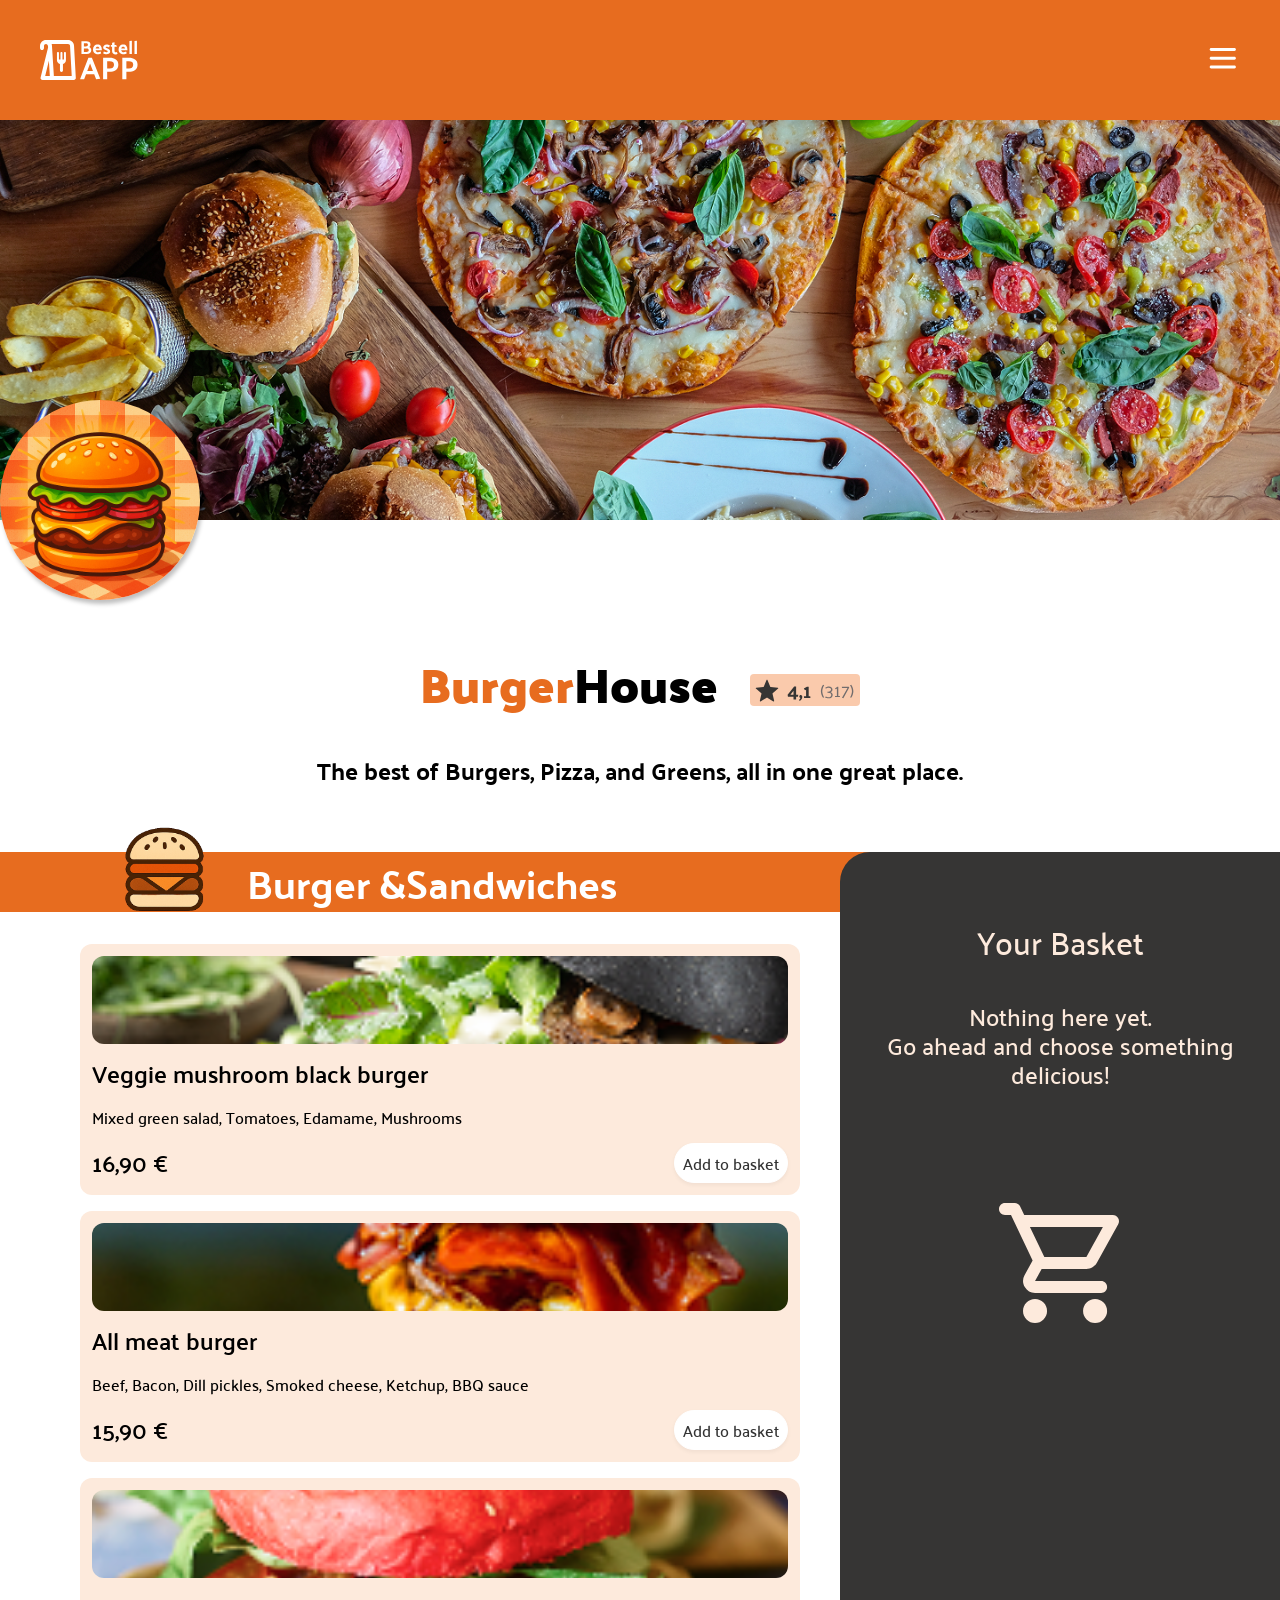
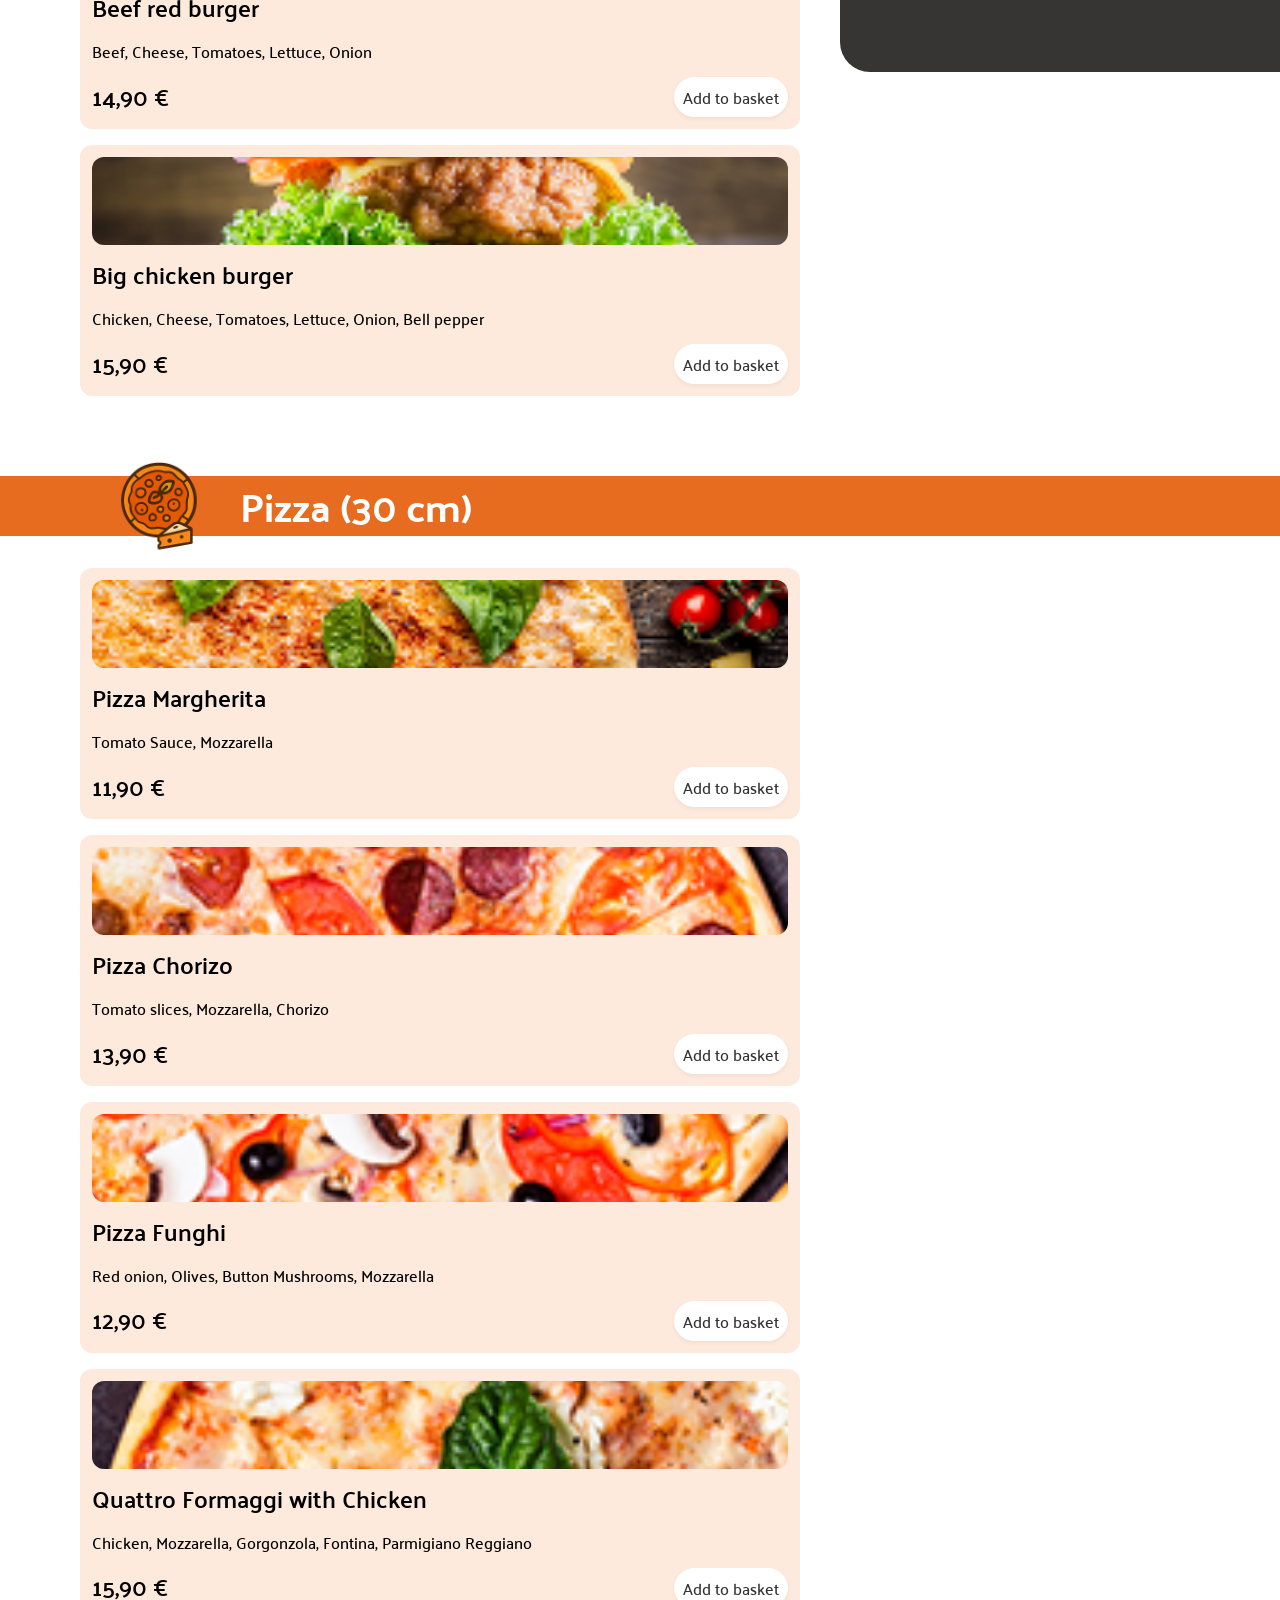
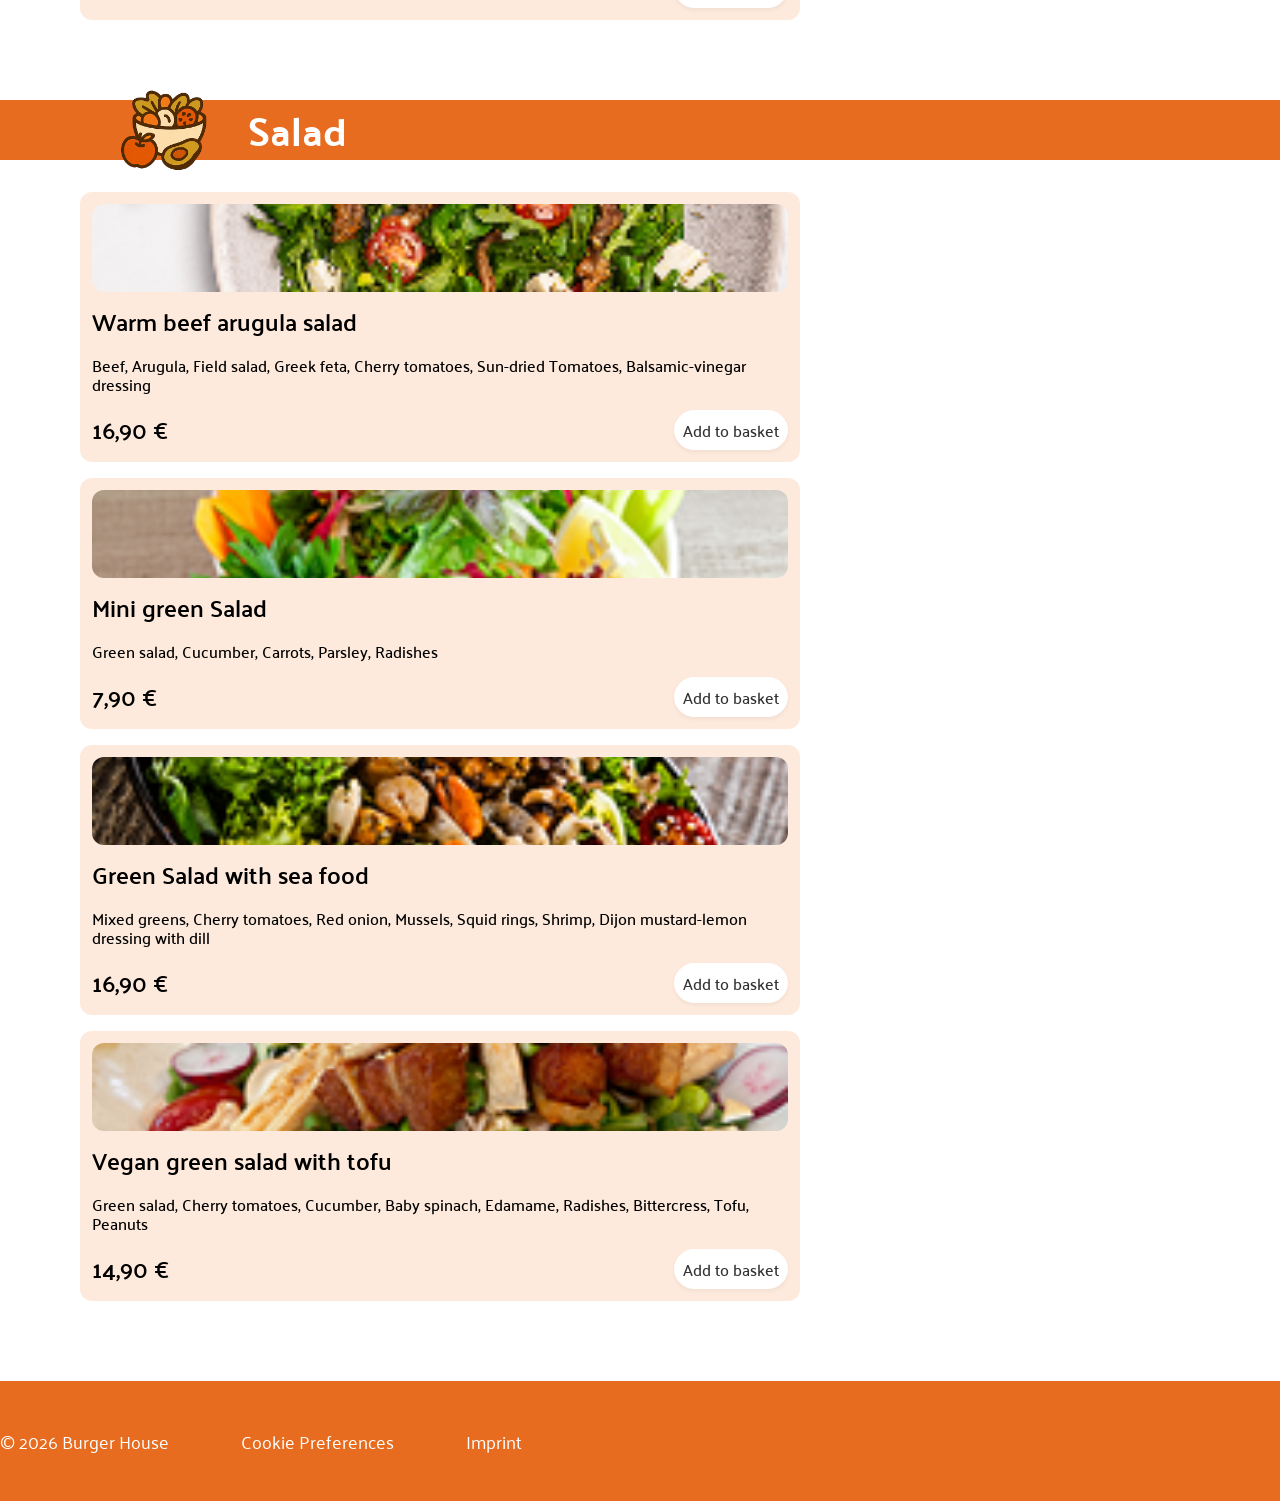
<file: index.html>
<!DOCTYPE html>
<html lang="en">

<head>
    <meta charset="UTF-8">
    <meta name="viewport" content="width=device-width, initial-scale=1.0">
    <title>Burger House</title>
    <link rel="icon" type="image/png" sizes="32x32" href="assets/img/Burger_landing.png">


    <script src="./scripts/db.js" defer></script>
    <script src="./scripts/templates.js" defer></script>
    <script src="./script.js" defer></script>

    <link rel="stylesheet" href="styles/fonts.css">
    <link rel="stylesheet" href="styles/root.css">
    <link rel="stylesheet" href="./style.css">
    <link rel="stylesheet" href="styles/basket.css">
    <link rel="stylesheet" href="styles/assets.css">
</head>

<body onload="init()">
    <header class="wrapper">
        <div class="header-container">
            <img class="header-logo" src="assets/icons/Logo_header.svg" alt="Burger House Logo">
            <div>
                <img class="nav-icon" src="assets/icons/menu (1).svg" alt="Navigationsmenü">
            </div>
        </div>
    </header>
    <main>
        <section id="HeroSection" class="wrapper">
            <div class="hero-image"></div>
            <img id="HeroLogo" class="hero-logo" src="assets/img/Burger_landing.png" alt="BurgerHouse">
            <div class="hero-text">
                <div class="h1-container">
                    <h1><span>Burger</span>House</h1>
                    <div class="star-container">
                        <img class="rating-star" src="assets/icons/rating.svg" alt="Stern">
                    </div>
                </div>
                <p class="hero-subtitle">The best of Burgers, Pizza, and Greens, all in one great place.</p>
            </div>
        </section>
        <section class="dishes-and-basket-section wrapper">
            <section id="DishesSection">
                <section id="SectionBurger">
                    <div class="category-seperator"></div>
                    <div class="h2-container">
                        <img class="category-icon burger-icon" src="assets/icons/Burger_menu.svg" alt="Burger">
                        <h2>Burger <span>&Sandwiches</span>
                        </h2>

                    </div>

                    <div id="ContainerBurger" class="category-container"></div>
                </section>
                <section id="SectionPizza">
                    <div class="category-seperator"></div>
                    <div class="h2-container">
                        <img class="category-icon" src="assets/icons/Pizza_menu.svg" alt="Pizza">
                        <h2>Pizza <span>(30 cm)</span></h2>
                    </div>

                    <div id="ContainerPizza" class="category-container"></div>
                </section>
                <section id="SectionSalad">
                    <div class="category-seperator"></div>
                    <div class="h2-container">
                        <img class="category-icon" src="assets/icons/Salad_menu.svg" alt="Salat">
                        <h2>Salad</h2>
                    </div>

                    <div id="ContainerSalad" class="category-container"></div>
                </section>
            </section>
            <aside id="BasketAside"></aside>
        </section>
        <dialog id="BasketDialog" class="basket-dialog"></dialog>
        <dialog id="ConfirmationDialog" class="confirmation-dialog"></dialog>
    </main>
    <footer class="wrapper">
        <div class="footer-container">
            <span>&copy; 2026 Burger House </span>
            <a href="html/imprint.html">Cookie Preferences</a>
            <a href="html/imprint.html">Imprint</a>
        </div>
        <div class="footer-mobile-nav-bar">
            <a href="#Start" aria-label="Zum Seitenanfang">
                <img src="assets/icons/homeMobile.svg" alt="">
            </a>

            <button aria-label="Zum persönlichen Profil">
                <img src="assets/icons/personMobile.svg" alt="">
            </button>

            <a href="#Burger" aria-label="Speisekarte anzeigen">
                <img src="assets/icons/ordersMobile.svg" alt="">
            </a>

            <button onclick="showBasketOverlay();" id="MobileShoppingCart" aria-label="Warenkorb öffnen">
                <img src="assets/icons/shopping_cartMobile.svg" alt="">
                <span id="MobileBasketAmount" class="circle-amount-dishes d-none">0</span>
            </button>
        </div>

    </footer>


</body>

</html>
</file>
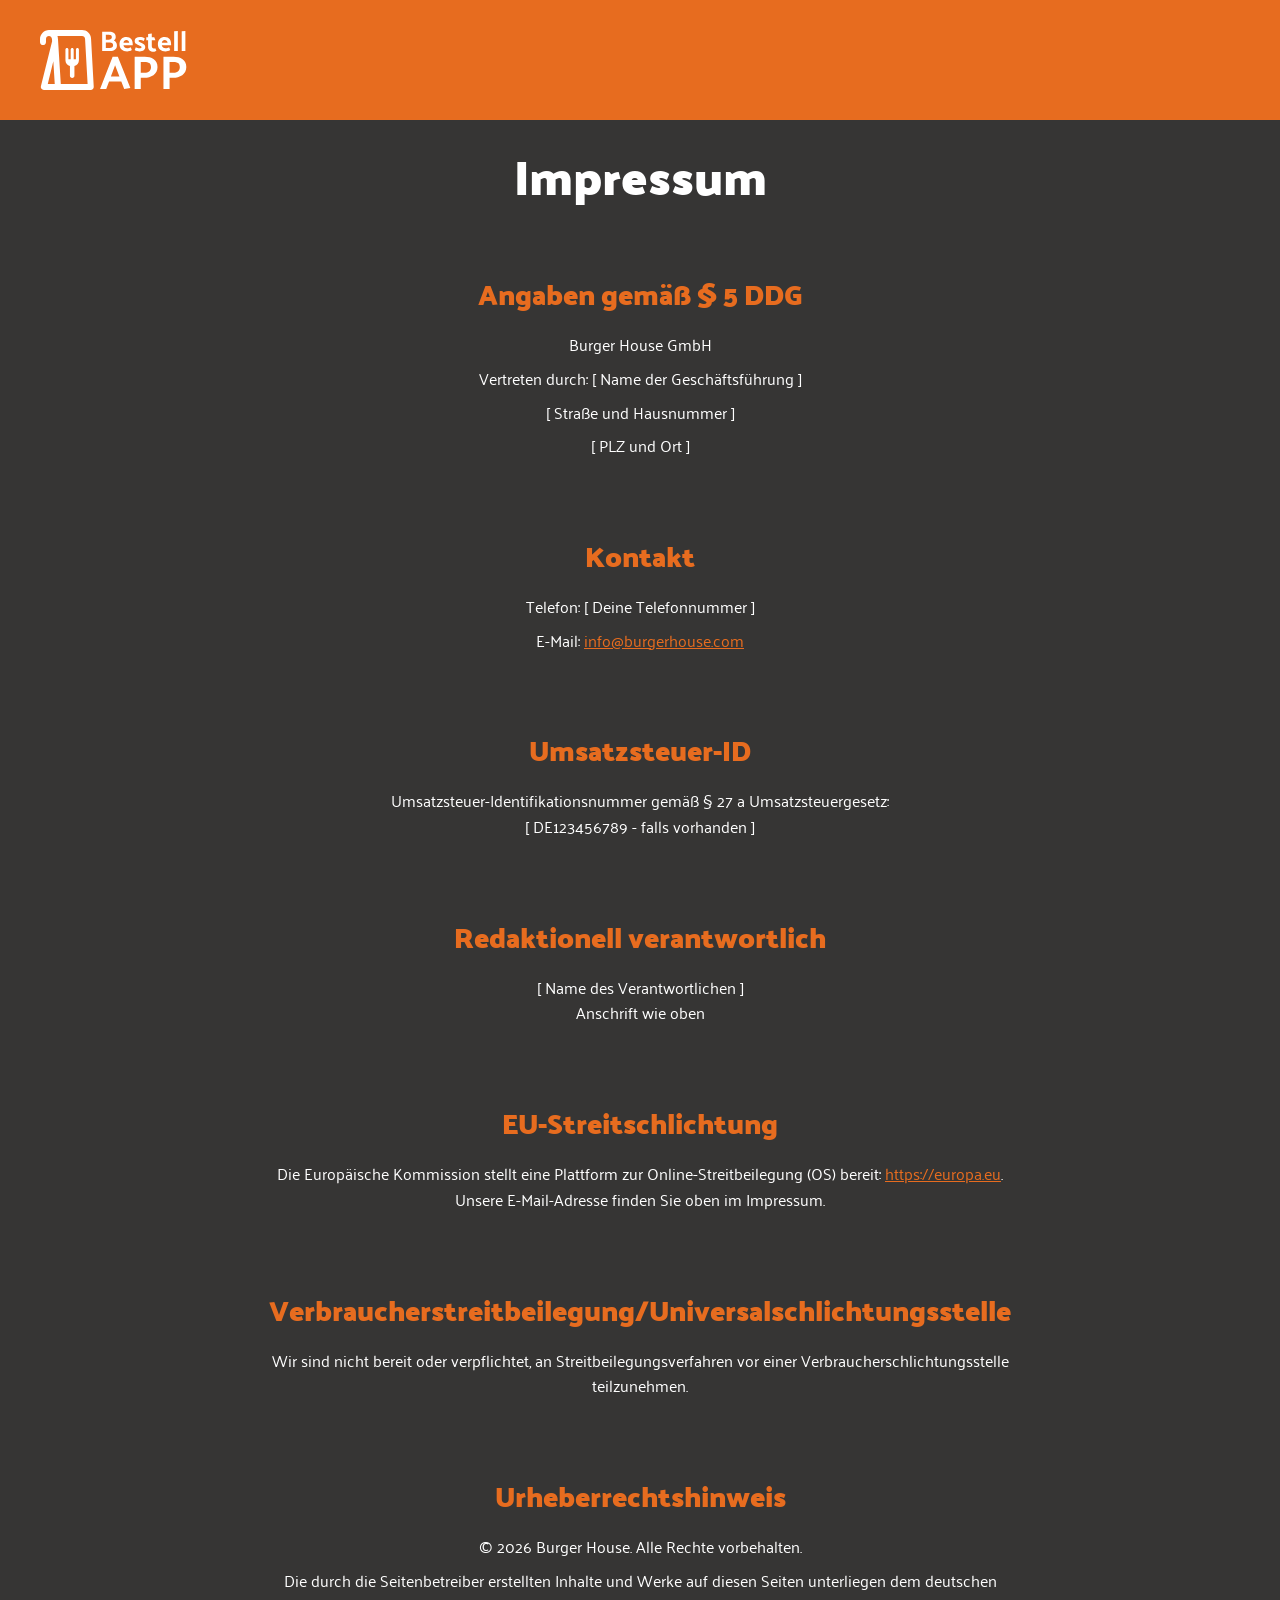
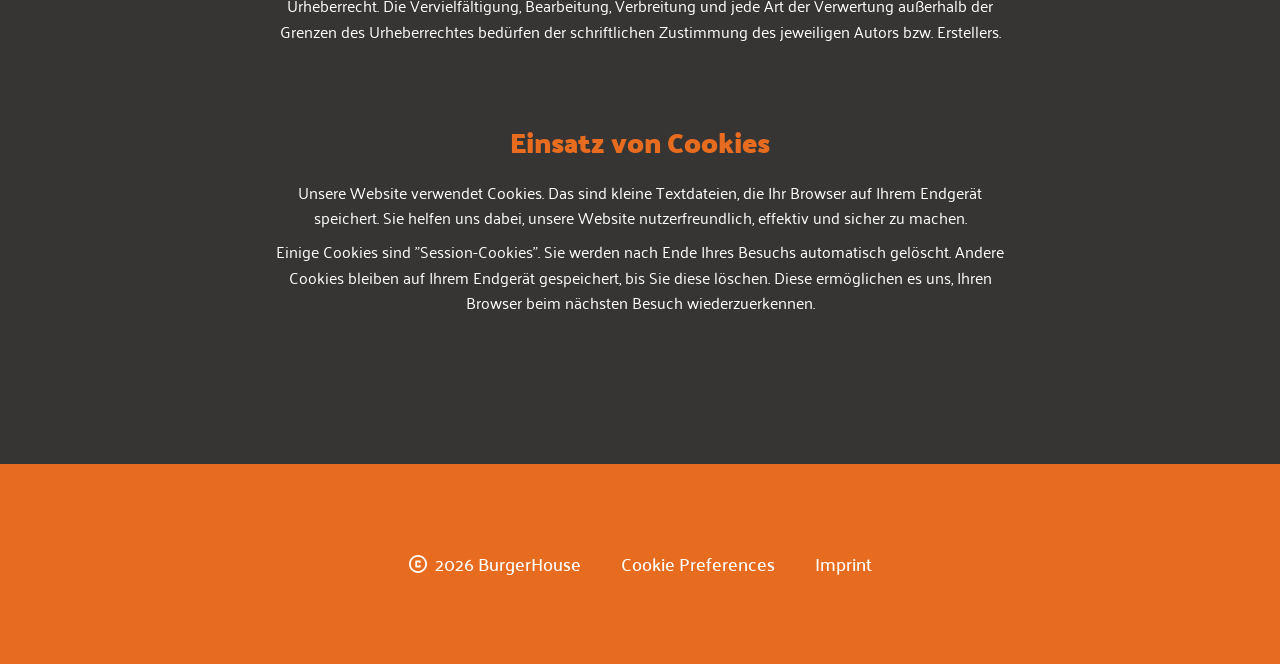
<file: html/imprint.html>
<!DOCTYPE html>
<html lang="en">

<head>
    <meta charset="UTF-8">
    <meta name="viewport" content="width=device-width, initial-scale=1.0">
    <title>Imprint - Burger House</title>
    <link rel="icon" type="image/png" sizes="32x32" href="../assets/img/Burger_landing.png">


    <link rel="stylesheet" href="../styles/fonts.css">
    <link rel="stylesheet" href="../style.css">
    <link rel="stylesheet" href="../styles/imprint.css">
</head>

<body>
    <header class="wrapper">
        <div class="header-container">
            <a href="../index.html">
                <img class="header-logo" src="../assets/icons/Logo_header.svg" alt="Logo Burger House">
            </a>
        </div>
    </header>

    <main class="wrapper impressum">
        <h1>Impressum</h1>

        <section>
            <h2>Angaben gemäß § 5 DDG</h2>
            <p>Burger House GmbH</p>
            <p>Vertreten durch: [ Name der Geschäftsführung ]</p>
            <p>[ Straße und Hausnummer ]</p>
            <p>[ PLZ und Ort ]</p>
        </section>

        <section>
            <h2>Kontakt</h2>
            <p>Telefon: [ Deine Telefonnummer ]</p>
            <p>E-Mail: <a href="mailto:info@burgerhouse.com">info@burgerhouse.com</a></p>
        </section>

        <section>
            <h2>Umsatzsteuer-ID</h2>
            <p>Umsatzsteuer-Identifikationsnummer gemäß § 27 a Umsatzsteuergesetz:<br>
                [ DE123456789 - falls vorhanden ]</p>
        </section>

        <section>
            <h2>Redaktionell verantwortlich</h2>
            <p>[ Name des Verantwortlichen ]<br>
                Anschrift wie oben</p>
        </section>

        <section>
            <h2>EU-Streitschlichtung</h2>
            <p>Die Europäische Kommission stellt eine Plattform zur Online-Streitbeilegung (OS) bereit:
                <a href="https://europa.eu" target="_blank" rel="noopener noreferrer">https://europa.eu</a>.<br>
                Unsere E-Mail-Adresse finden Sie oben im Impressum.
            </p>
        </section>

        <section>
            <h2>Verbraucher&shy;streit&shy;beilegung/Universal&shy;schlichtungs&shy;stelle</h2>
            <p>Wir sind nicht bereit oder verpflichtet, an Streitbeilegungsverfahren vor einer
                Verbraucherschlichtungsstelle teilzunehmen.</p>
        </section>

        <section id="Copyrights">
            <h2>Urheberrechtshinweis</h2>
            <p>&copy; 2026 Burger House. Alle Rechte vorbehalten.</p>
            <p>Die durch die Seitenbetreiber erstellten Inhalte und Werke auf diesen Seiten unterliegen dem deutschen
                Urheberrecht. Die Vervielfältigung, Bearbeitung, Verbreitung und jede Art der Verwertung außerhalb der
                Grenzen des Urheberrechtes bedürfen der schriftlichen Zustimmung des jeweiligen Autors bzw. Erstellers.
            </p>
        </section>

        <section id="Cookies">
            <h2>Einsatz von Cookies</h2>
            <p>Unsere Website verwendet Cookies. Das sind kleine Textdateien, die Ihr Browser auf Ihrem Endgerät
                speichert. Sie helfen uns dabei, unsere Website nutzerfreundlich, effektiv und sicher zu machen.</p>
            <p>Einige Cookies sind "Session-Cookies". Sie werden nach Ende Ihres Besuchs automatisch gelöscht. Andere
                Cookies bleiben auf Ihrem Endgerät gespeichert, bis Sie diese löschen. Diese ermöglichen es uns, Ihren
                Browser beim nächsten Besuch wiederzuerkennen.</p>
        </section>
    </main>

    <footer class="wrapper">
        <div class="footer-container">
            <a href="../index.html">
                <img class="copyright-symbol" src="../assets/icons/copyright (3).svg" alt="Copyright">
                2026 BurgerHouse
            </a>

            <a href="imprint.html#Cookies">Cookie Preferences</a>
            <a href="imprint.html">Imprint</a>
        </div>
    </footer>
</body>

</html>
</file>
<file: styles/fonts.css>
/* palanquin-100 - latin */
@font-face {
    font-display: swap;
    /* Check https://developer.mozilla.org/en-US/docs/Web/CSS/@font-face/font-display for other options. */
    font-family: 'Palanquin';
    font-style: normal;
    font-weight: 100;
    src: url('../assets/fonts/palanquin-v17-latin-100.woff2') format('woff2');
    /* Chrome 36+, Opera 23+, Firefox 39+, Safari 12+, iOS 10+ */
}

/* palanquin-200 - latin */
@font-face {
    font-display: swap;
    /* Check https://developer.mozilla.org/en-US/docs/Web/CSS/@font-face/font-display for other options. */
    font-family: 'Palanquin';
    font-style: normal;
    font-weight: 200;
    src: url('../assets/fonts/palanquin-v17-latin-200.woff2') format('woff2');
    /* Chrome 36+, Opera 23+, Firefox 39+, Safari 12+, iOS 10+ */
}

/* palanquin-300 - latin */
@font-face {
    font-display: swap;
    /* Check https://developer.mozilla.org/en-US/docs/Web/CSS/@font-face/font-display for other options. */
    font-family: 'Palanquin';
    font-style: normal;
    font-weight: 300;
    src: url('../assets/fonts/palanquin-v17-latin-300.woff2') format('woff2');
    /* Chrome 36+, Opera 23+, Firefox 39+, Safari 12+, iOS 10+ */
}

/* palanquin-regular - latin */
@font-face {
    font-display: swap;
    /* Check https://developer.mozilla.org/en-US/docs/Web/CSS/@font-face/font-display for other options. */
    font-family: 'Palanquin';
    font-style: normal;
    font-weight: 400;
    src: url('../assets/fonts/palanquin-v17-latin-regular.woff2') format('woff2');
    /* Chrome 36+, Opera 23+, Firefox 39+, Safari 12+, iOS 10+ */
}

/* palanquin-500 - latin */
@font-face {
    font-display: swap;
    /* Check https://developer.mozilla.org/en-US/docs/Web/CSS/@font-face/font-display for other options. */
    font-family: 'Palanquin';
    font-style: normal;
    font-weight: 500;
    src: url('../assets/fonts/palanquin-v17-latin-500.woff2') format('woff2');
    /* Chrome 36+, Opera 23+, Firefox 39+, Safari 12+, iOS 10+ */
}

/* palanquin-600 - latin */
@font-face {
    font-display: swap;
    /* Check https://developer.mozilla.org/en-US/docs/Web/CSS/@font-face/font-display for other options. */
    font-family: 'Palanquin';
    font-style: normal;
    font-weight: 600;
    src: url('../assets/fonts/palanquin-v17-latin-600.woff2') format('woff2');
    /* Chrome 36+, Opera 23+, Firefox 39+, Safari 12+, iOS 10+ */
}

/* palanquin-700 - latin */
@font-face {
    font-display: swap;
    /* Check https://developer.mozilla.org/en-US/docs/Web/CSS/@font-face/font-display for other options. */
    font-family: 'Palanquin';
    font-style: normal;
    font-weight: 700;
    src: url('../assets/fonts/palanquin-v17-latin-700.woff2') format('woff2');
    /* Chrome 36+, Opera 23+, Firefox 39+, Safari 12+, iOS 10+ */
}

/* palanquin dark */

/* palanquin-dark-regular - latin */
@font-face {
    font-display: swap;
    /* Check https://developer.mozilla.org/en-US/docs/Web/CSS/@font-face/font-display for other options. */
    font-family: 'Palanquin Dark';
    font-style: normal;
    font-weight: 400;
    src: url('../assets/fonts/palanquin-dark-v17-latin-regular.woff2') format('woff2');
    /* Chrome 36+, Opera 23+, Firefox 39+, Safari 12+, iOS 10+ */
}

/* palanquin-dark-500 - latin */
@font-face {
    font-display: swap;
    /* Check https://developer.mozilla.org/en-US/docs/Web/CSS/@font-face/font-display for other options. */
    font-family: 'Palanquin Dark';
    font-style: normal;
    font-weight: 500;
    src: url('../assets/fonts/palanquin-dark-v17-latin-500.woff2') format('woff2');
    /* Chrome 36+, Opera 23+, Firefox 39+, Safari 12+, iOS 10+ */
}

/* palanquin-dark-600 - latin */
@font-face {
    font-display: swap;
    /* Check https://developer.mozilla.org/en-US/docs/Web/CSS/@font-face/font-display for other options. */
    font-family: 'Palanquin Dark';
    font-style: normal;
    font-weight: 600;
    src: url('../assets/fonts/palanquin-dark-v17-latin-600.woff2') format('woff2');
    /* Chrome 36+, Opera 23+, Firefox 39+, Safari 12+, iOS 10+ */
}

/* palanquin-dark-700 - latin */
@font-face {
    font-display: swap;
    /* Check https://developer.mozilla.org/en-US/docs/Web/CSS/@font-face/font-display for other options. */
    font-family: 'Palanquin Dark';
    font-style: normal;
    font-weight: 700;
    src: url('../assets/fonts/palanquin-dark-v17-latin-700.woff2') format('woff2');
    /* Chrome 36+, Opera 23+, Firefox 39+, Safari 12+, iOS 10+ */
}
</file>
<file: styles/root.css>
:root {
    /*colors*/

    --color-header-footer: rgba(231, 108, 31, 1);
    --color-link: rgba(255, 255, 255, 1);
    --color-h1-span: rgba(231, 108, 31, 1);
    --color-h2: rgba(255, 255, 255, 1);
    --color-seperator: rgba(231, 108, 31, 1);
    --color-dish-container: rgba(253, 234, 220, 1);
    --color-dish-basket: rgba(253, 234, 220, 1);
    --color-bg-basket: rgba(54, 53, 52, 1);
    --color-scrollbar: rgba(231, 195, 173, 1);
    --color-money-calc: rgba(255, 255, 255, 1);

    /*fonts,family,size,weight*/
    --font-family-main: 'Palanquin Dark', sans-serif;
    --font-family-sub: 'Palanquin', sans-serif;

    /* font-size */
    --font-size-48: 48px;
    --font-size-42: 42px;
    --font-size-40: 40px;
    --font-size-32: 32px;
    --font-size-24: 24px;
    --font-size-22: 22px;
    --font-size-20: 20px;
    --font-size-18: 18px;
    --font-size-16: 16px;

    /* font-weight */
    --font-weight-bold: 700;
    --font-weight-semibold: 600;
    --font-weight-medium: 500;
    --font-weight-regular: 400;


    /* fonts dish and basket*/
    --dish-font-size: var(--font-size-16);
    --dish-price-size: var(--font-size-24);

    --basket-empty-size: var(--font-size-24);
    --basket-empty-weight: var(--font-weight-medium);

    --basket-title-family: var(--font-family-sub);
    --basket-title-size: var(--font-size-32);
    --basket-title-weight: var(--font-weight-bold);

    --basket-item-family: var(--font-family-sub);
    --basket-item-size: var(--font-size-22);
    --basket-item-weight: var(--font-weight-bold);

    --basket-price-size: var(--font-size-22);
    --basket-price-weight: var(--font-weight-semibold);

    --basket-total-size: var(--font-size-24);
    --basket-total-weight: var(--font-weight-bold);

    --basket-calc-family: var(--font-family-sub);
    --basket-calc-size: var(--font-size-20);
    --basket-calc-weight: var(--font-weight-semibold);

    --overlay-headline-family: var(--font-family-sub);
    --overlay-headline-size: var(--font-size-42);
    --overlay-headline-weight: var(--font-weight-bold);

    /* line-height */
    --line-height-120: 1.2;

    /*Button*/
    --color-btn-bg: rgba(255, 255, 255, 1);
    --color-button-border: rgba(255, 255, 255, 1);
    --color-button-hover: rgba(231, 108, 31, 1);
    --color-btn-text: #333333
}

* {
    box-sizing: border-box;
    margin: 0;
    padding: 0;
    scroll-behavior: smooth;
}

body {
    margin: 0;
    display: flex;
    flex-direction: column;
    min-height: 100vh;
}

h1 {
    font-family: var(--font-family-main);
    font-size: var(--font-size-48);
    font-weight: var(--font-weight-bold);
    font-style: 700;
}

h1 span {
    color: var(--color-h1-span);
}

h2 {
    font-size: var(--font-size-40);
    font-weight: var(--font-weight-bold);
    font-family: var(--font-family-sub);
    color: var(--color-h2);

}
</file>
<file: style.css>
.wrapper {
    padding: 0 calc((100% - 1440px) / 2);
    margin-top: auto;
}


/* header and footer */
header,
footer {
    background-color: var(--color-header-footer);
}

header {
    position: fixed;
    top: 0;
    left: 0;
    right: 0;
    z-index: 1;
}

.header-container {
    display: flex;
    justify-content: space-between;
    align-items: center;
    padding: 0 40px;
    height: 120px;
}

.header-logo {
    height: 40px;
}

.nav-icon {
    height: 35px;
}

.footer-container {
    display: flex;
    justify-self: center;
    align-items: center;
    gap: 72px;
    height: 120px;
}

.footer-container span,
.footer-container a {
    font-family: var(--font-family-sub);
    font-size: var(--font-size-18);
    font-weight: var(--font-weight-regular);
    color: var(--color-link);

}

.footer-mobile-nav-bar {
    display: none;
}

/*hero section*/
.hero-image {
    background-image: url(assets/img/heroimg.png);
    background-position: bottom;
    background-size: cover;
    height: 400px;
    margin-top: 120px;
}

.hero-logo {
    box-sizing: content-box;
    position: absolute;
    top: 400px;
    display: flex;
    justify-self: center;
    border: 12px solid var(--color-light);
    border-radius: 50%;
    box-shadow: rgba(0, 0, 0, 0.25) 2px 4px 4px;
    height: 200px;
}

.hero-text {
    text-align: center;
    text-wrap: balance;
    display: flex;
    flex-direction: column;
    align-items: center;
    padding: 100px 24px 60px;
    height: 300px;
}

.h1-container {
    display: flex;
    align-items: center;
    padding: 20px;
    gap: 32px;
}

.star-container {
    display: flex;
    align-items: center;
    margin-top: 10px;
}

.hero-subtitle {
    font-size: var(--font-size-24);
    font-weight: var(--font-weight-bold);
    font-family: var(--font-family-sub);
}

/* dishes-section */
.dishes-and-basket-section {
    display: flex;
    justify-content: space-between;
}

.category-seperator {
    position: absolute;
    left: 0;
    background-color: var(--color-seperator);
    width: 100%;
    height: 60px;
    z-index: -1;
}

.h2-container {
    display: flex;
    align-items: center;
    gap: 40px;
    height: 60px;
}

.burger-icon {
    margin-bottom: 24px;
}

.category-icon {
    margin-left: 160px;
    height: 90px;
}

#SectionBurger>.category-seperator {
    top: calc(120px + 400px + 300px);
}

#SectionPizza>.category-seperator {
    top: calc(120px + 400px + 300px + 60px + 770px);
}

#SectionSalad>.category-seperator {
    top: calc(120px + 400px + 300px + 60px + 770px + 60px + 770px);
}

.category-container {
    display: flex;
    flex-direction: column;
    padding-top: 32px;
    gap: 16px;
    height: 770px;
}

.dish-container {
    background-color: var(--color-dish-container);
    display: flex;
    margin: 0 120px;
    border-radius: 12px;
    padding: 12px;
    gap: 16px;
}

.dish-img {
    border-radius: 12px;
    height: 120px;
    aspect-ratio: 4/3;
    object-fit: cover;
}

.name-and-description-container {
    flex: 1;
    display: flex;
    flex-direction: column;
    gap: 4px;
}

.price-and-add-container {
    display: flex;
    flex-direction: column;
    justify-content: space-between;
    align-items: center;
}

h3.dish-card {
    font-family: var(--font-family-sub);
    font-size: var(--font-size-24);
    font-weight: var(--font-weight-semibold);
    line-height: var(--line-height-120);
    font-style: normal;
}

.dish-description {
    font-family: var(--font-family-sub);
    font-size: var(--dish-font-size-16);
    font-weight: var(--font-weight-medium);
    line-height: var(--line-height-120);
    font-style: normal;
    padding-top: 15px;
}

.dish-price {
    font-family: var(--font-family-sub);
    font-size: var(--dish-price-size);
    font-weight: var(--font-weight-semibold);
    line-height: var(--line-height-120);
    font-style: var(--font-weight-semibold);
}

/* dialog-styling */

.confirmation-dialog {
    background-color: transparent;
    justify-self: center;
    align-self: center;
    border: none;
    overflow: hidden;
}

.confirmation-dialog::backdrop {
    background: rgb(0 0 0 / 25%);
}

.confirmation-overlay {
    background-color: var(--color-bg-basket);
    color: var(--color-light);
    text-align: center;
    display: flex;
    flex-direction: column;
    align-items: center;
    border-radius: 30px;
    padding: 32px;
    overflow: hidden;
}

.span-confirmation-dialog,
.span-confirmation-dialog font {
    color: white !important;
    font-family: var(--font-family-sub);
    font-size: var(--confirmation-span-size, 48px) !important;
    font-weight: var(--confirmation-span-weight, 700) !important;
    line-height: var(--line-height-120, 1.2) !important;
}



.p-confirmation-dialog {
    color: white;
    text-align: center;
    font-family: var(--font-family-sub);
    font-size: var(--font-size-32);
    font-weight: var(--font-weight-regular);
    line-height: var(--line-height-120);
}

.delivery-truck-icon {
    height: 120px;
    width: auto;
    margin-bottom: 20px;

    animation: driveOutToRight 1.5s cubic-bezier(0.55, 0.055, 0.675, 0.19) forwards;
}


@keyframes driveOutToRight {
    0% {
        transform: translateX(0);

        opacity: 1;
    }

    30% {
        transform: translateX(-10px);

    }

    100% {
        transform: translateX(200%);

        opacity: 0;

    }
}

@media screen and (max-width: 1440px) {


    .category-seperator {
        display: none;
    }

    .hero-text {
        height: auto;
    }

    .h2-container {
        background-color: var(--color-seperator);
        margin-right: -440px;
    }

    .category-icon {
        margin-left: 120px;
    }

    .category-container {
        padding-bottom: 80px;
        height: auto;
    }

    .dish-container {
        flex-direction: column;
        margin-left: 80px;
        margin-right: 40px;
    }

    .dish-img {
        height: 88px;

    }

    .price-and-add-container {
        flex-direction: row;
    }
}

@media screen and (max-width: 1279px) {
    .hero-image {
        background-image: url(assets/img/heroimg.png);
        background-position: bottom;
        background-size: cover;
        height: 400px;
        margin-top: unset;
    }

    main {
        margin-top: 80px;
    }

    .header-container,
    .footer-container {
        height: 80px;
    }

    .hero-logo {
        top: 360px;
    }

    .h2-container {
        margin-right: -400px;
    }

    .category-icon {
        margin-left: 80px;
    }

    .dish-container {
        margin-left: 50px;
        margin-right: 30px;
    }
}

@media screen and (max-width: 1028px) {
    h2 span {
        display: none;
    }
}

@media screen and (max-width: 1000px) {
    .h2-container {
        margin-right: -350px;
        gap: 24px;
    }

    .category-icon {
        margin-left: 60px;
    }

    .dish-container {
        margin-left: 40px;
        margin-right: 20px;
    }
}

@media screen and (max-width: 768px) {



    .footer-container {
        flex-direction: column-reverse;
        justify-content: center;
        margin-bottom: 60px;
        gap: 8px;
        height: 120px;
    }

    .header-container,
    .footer-mobile-nav-bar {
        padding: 0 24px;
    }

    .footer-mobile-nav-bar {
        position: fixed;
        bottom: 0;
        background-color: var(--color-bg-basket);
        display: flex;
        justify-content: space-between;
        align-items: center;
        width: 100%;
        height: 60px;
        z-index: 1;
    }

    .hero-image {
        border-radius: unset;
        margin: unset;
        height: 250px;
    }

    .hero-logo {
        top: 250px;
        height: 120px;
    }

    .hero-text {
        padding-top: 60px;
    }

    h1 {
        font-size: var(--font-size-40);
    }

    h2 {
        font-size: var(--font-size-32);
    }

    .h2-container {
        flex-direction: column;
        justify-content: flex-end;
        margin-right: 0;
        gap: 0;
    }

    .category-icon {
        margin-left: 0;
        height: 60px;
        margin-bottom: -23px;
    }

    .burger-icon {
        margin-bottom: -20px;
    }

    .dish-container {
        margin-left: 24px;
        margin-right: 24px;
    }

    .span-confirmation-dialog {
        font-size: var(--font-size-40);
    }

    .p-confirmation-dialog {
        font-size: var(--font-size-24);
    }
}

@media screen and (max-width: 480px) {

    .header-container,
    .footer-mobile-nav-bar {
        padding: 0 16px;
    }

    .hero-image {
        border-radius: 16px;
        margin: 16px;
    }

    .hero-logo {
        top: 270px;

    }

    .h1-container {
        flex-direction: column-reverse;
        gap: 16px;
    }

    .dish-container {
        margin-left: 16px;
        margin-right: 16px;
    }
}
</file>
<file: styles/basket.css>
.basket {
    background-color: var(--color-bg-basket);
    color: var(--color-dish-basket);
    display: flex;
    flex-direction: column;
    align-items: center;
    gap: 32px;
    position: relative;
}

aside>.basket {
    position: sticky;
    top: 120px;
    border-radius: 30px 0 0 30px;
    padding: 60px 40px;
    width: 440px;
    height: min(840px, calc(100vh - 80px));
}

.basket h3 {
    font-family: var(--font-family-sub);
    font-size: var(--font-size-32);
    font-weight: var(--basket-empty-weight);
}

.p-empty-basket {
    text-align: center;
    font-family: var(--font-family-sub);
    font-size: var(--basket-empty-size);
    font-weight: var(--basket-empty-weight);
    line-height: var(--line-height-120);
    margin-block-start: 0;
    margin-block-end: 80px;
}

.choosen-dishes-container {
    flex: 1;
    display: flex;
    flex-direction: column;
    gap: 12px;
    width: 100%;
    max-height: 345px;
    overflow-y: scroll;
    scrollbar-color: var(--color-scrollbar) transparent;
    scrollbar-width: thin;
}

.choosen-dish-card {
    display: flex;
    flex-direction: column;
    background-color: var(--color-dish-container);
    color: var(--color-bg-basket);
    margin-right: 8px;
    border-radius: 20px;
    padding: 10px;
}

.choosen-dish-card-child-container {
    display: flex;
    justify-content: space-between;
    align-items: center;
    min-height: 40px;
}

.choosen-dish-card-child-container p:first-child {
    font-family: var(--basket-item-family);
    font-size: var(--basket-item-size);
    font-weight: var(--basket-item-weight);
    line-height: var(--line-height-120);
    color: var(--color-btn-text);
}

.choosen-dish-card-child-container p:last-child {
    font-family: var(--font-family-sub);
    font-size: var(--basket-price-size);
    font-weight: var(--basket-price-weight);
    line-height: var(--line-height-120);
    color: var(--color-btn-text);
}

.amount-control {
    display: flex;
    align-items: center;
    gap: 8px;
    font-size: var(--font-size-22);
}

.amount-control button,
.amount-control span,
.amount-control div {
    font-family: var(--basket-calc-family);
    font-size: var(--font-size-22);
    display: inline-flex;
    align-items: center;
    justify-content: center;
    width: 28px;
    height: 28px;
    font-weight: bold;
    background: transparent;
    border: none;
    cursor: pointer;
    padding: 0;
    color: inherit;
}

.amount-control span:not(button) {
    cursor: default;
    font-size: var(--font-size-22);
}

.money-calculation {
    color: var(--color-money-calc);
    display: flex;
    flex-direction: column;
    margin-right: 20px;
    gap: 32px;
    width: calc(100% - 20px);
}

table {
    border-collapse: collapse;
}

td:nth-child(1),
th:nth-child(1) {
    text-align: left;
}

td:nth-last-child(1),
th:nth-last-child(1) {
    text-align: right;
}

th {
    border-top: 3px solid var(--color-money-calc);

}

.money-calculation td,
.money-calculation th {
    font-family: var(--basket-calc-family);
    font-size: var(--basket-calc-size);
    font-weight: var(--basket-calc-weight);
    line-height: var(--line-height-120);
}

.money-calculation td {
    padding-top: 0;
    padding-bottom: 8px;
}

.money-calculation th {
    padding-top: 8px;
}

#BasketDialog {
    display: none;
    position: fixed;
    top: 0;
    left: 0;
    width: 100vw;
    z-index: 999;
    background-color: var(--color-bg-basket);
    border: none;
    margin: 0;
    padding: 24px;
}


#BasketDialog.show {
    display: flex;
    flex-direction: column;
}


#BasketDialog .btn-close {
    display: inline-flex !important;
}

@media screen and (max-width: 768px) {

    aside>.basket {
        display: none;
    }

    #BasketDialog[open] {
        display: flex !important;
        flex-direction: column;
        position: fixed;
        border-radius: 20px 20px 0 0;
        top: auto;
        bottom: 60px;
        left: 19px;
        right: 0;
        width: 100vw;
        max-height: 90vh;
        margin: 0;
        padding: 0;
        border: none;
        transform: none;
        background-color: var(--color-bg-basket);
    }

    #BasketDialog .basket {
        width: 100%;
        height: auto;
        max-height: 90vh;
        border-radius: 20px 20px 0 0;
        padding: 16px;
        gap: 16px;
        display: flex;
        flex-direction: column;
        box-sizing: border-box;
        justify-content: flex-end;
    }


    #BasketDialog .choosen-dishes-container {
        flex: 0 1 auto;


        max-height: 336px;

        overflow-y: auto;

        width: 100%;
    }


    #BasketDialog .money-calculation {
        margin-right: 0;
        width: 100%;
        gap: 16px;
    }
}
</file>
<file: styles/assets.css>
/* Links */
a {
    color: var(--color-link);
    text-decoration: none;
    cursor: pointer;
}

/*Buttons&Hover*/

button {
    background-color: transparent;
    border: none;
    cursor: pointer;
}

.circle-amount-dishes {
    position: absolute;
    bottom: 32px;
    right: 24px;
    color: var(--color-seperator);
    background-color: var(--color-dish-basket);
    border-radius: 50%;
    width: 16px;
    height: 16px;
}

.btn-add-to-basket {
    font-family: var(--font-family-sub);
    font-size: var(--dish-font-size-16);
    font-weight: var(--font-weight-medium);
    background-color: var(--color-btn-bg);
    color: var(--color-btn-text);
    border: 1px solid var(--color-button-border);
    border-radius: 20px;
    padding: 5px 8px;
    cursor: pointer;
    box-shadow: rgba(0, 0, 0, 0.05) 0px 2px 4px;
    transition: color 0.2s ease, border-color 0.2s ease;
}

.btn-add-to-basket:hover {
    color: var(--color-header-footer);
    box-shadow: rgba(0, 0, 0, 0.2) 1px 2px 2px;
}

.btn-add-to-basket:active {
    transform: scale(0.98);
}

.btn-add-to-basket.btn-added-to-basket {
    color: var(--color-header-footer);
    font-size: var(--font-size-16);
    margin-left: auto;
}

.btn-minus-plus:hover {
    background-color: transparent;
    background: transparent;
    color: var(--color-button-hover);
    transform: scale(1.2);
}

.btn-close {
    position: absolute;
    top: 24px;
    right: 24px;
    z-index: 10;
    display: none;
    align-items: center;
    justify-content: center;
}

.basket>.btn-close {
    display: none;
}

.btn-delete-all {
    align-self: flex-start;
    background-color: transparent;
    border: none;
    padding: 0;
    cursor: pointer;
    display: flex;
    align-items: center;
    justify-content: center;
}

.btn-delete-one {
    padding-top: 8px;
    display: flex;
    align-items: center;
    justify-content: center;
}

.close-svg {
    fill: var(--color-dish-basket);
    height: 16px;
}

.delete-svg {
    height: 24px;
    width: 24px;
    box-sizing: content-box;
    padding: 6px;
    border-radius: 50%;
    background-color: transparent;
    transition: all 0.15s ease;
}

.btn-buy-now {
    color: rgba(251, 251, 251, 1);
    font-size: 32px;
    font-weight: 700;
    text-wrap: balance;
    background-color: var(--color-button-hover);
    border-radius: 60px;
    padding: 16px;
    width: 100%;
}


@media screen and (max-width: 1000px) {
    .btn-buy-now {
        font-size: 23px;
    }
}

@media screen and (max-width: 768px) {
    .basket {
        position: relative;
    }

    .btn-close,
    .basket>.btn-close {
        position: absolute;
        top: 16px;
        right: 16px;
        z-index: 10;
        display: flex;
        align-items: center;
        justify-content: center;
    }
}

@media screen and (max-width: 480px) {
    .circle-amount-dishes {
        right: 16px;
    }
}
</file>
<file: styles/imprint.css>
body {
    margin: 0;
    padding: 0;
    display: flex;
    flex-direction: column;
    min-height: 100vh;
    background-color: var(--color-bg-basket, #363534);
    box-sizing: border-box;
}


.wrapper {
    width: 100%;
    box-sizing: border-box;
}


header.wrapper {
    background-color: var(--color-header-footer, rgba(231, 108, 31, 1));
    width: 100%;
    height: 120px;
    display: flex;
    align-items: center;
}

.header-container {
    width: 100%;
    max-width: 1200px;
    margin: 0 auto;
    padding: 0 24px;
    display: flex;
    align-items: center;
}

.header-logo {
    height: 60px;
    width: auto;
    display: block;
}


.impressum {
    flex: 1;
    display: flex;
    flex-direction: column;
    align-items: center;
    text-align: center;
    padding: 60px 24px;
    max-width: 800px;
    margin: 40px auto;
    box-sizing: border-box;
}

.impressum section {
    margin-bottom: 40px;
    width: 100%;
}

.impressum h1 {
    font-family: var(--font-family-main, 'Palanquin Dark', sans-serif);
    font-size: var(--font-size-48, 48px);
    font-weight: var(--font-weight-bold, 700);
    color: var(--color-link, #ffffff);
    margin-bottom: 24px;
}

.impressum h2 {
    color: var(--color-h1-span, #e76c1f);
    font-family: var(--font-family-main, 'Palanquin Dark', sans-serif);
    font-size: 28px;
    margin-bottom: 12px;
}


.impressum p {
    font-family: var(--font-family-sub, 'Palanquin', sans-serif);
    font-size: var(--font-size-16, 16px);
    line-height: 1.6;
    margin: 8px 0;
    word-wrap: break-word;
    color: var(--color-link, #ffffff);
}


.impressum a {
    color: var(--color-h1-span, #e76c1f);
    text-decoration: underline;
}


footer.wrapper {
    background-color: var(--color-header-footer, rgba(231, 108, 31, 1));
    width: 100%;
    margin-top: auto;
    display: flex;
}

.footer-container {
    width: 100%;
    max-width: 1200px;
    margin: 0 auto;
    padding: 40px 24px;
    display: flex;
    justify-content: center;
    align-items: center;
    gap: 40px;
    flex-wrap: wrap;
}


.header-container a,
.footer-container a {
    color: var(--color-link, #ffffff);
    text-decoration: none;
    font-family: var(--font-family-sub, 'Palanquin', sans-serif);
    font-size: var(--font-size-18, 18px);
    font-weight: var(--font-weight-medium, 500);
    display: inline-flex;
    align-items: center;
    gap: 8px;
}

.copyright-symbol {
    height: 18px;
    width: auto;
    filter: brightness(0) invert(1);
}
</file>
